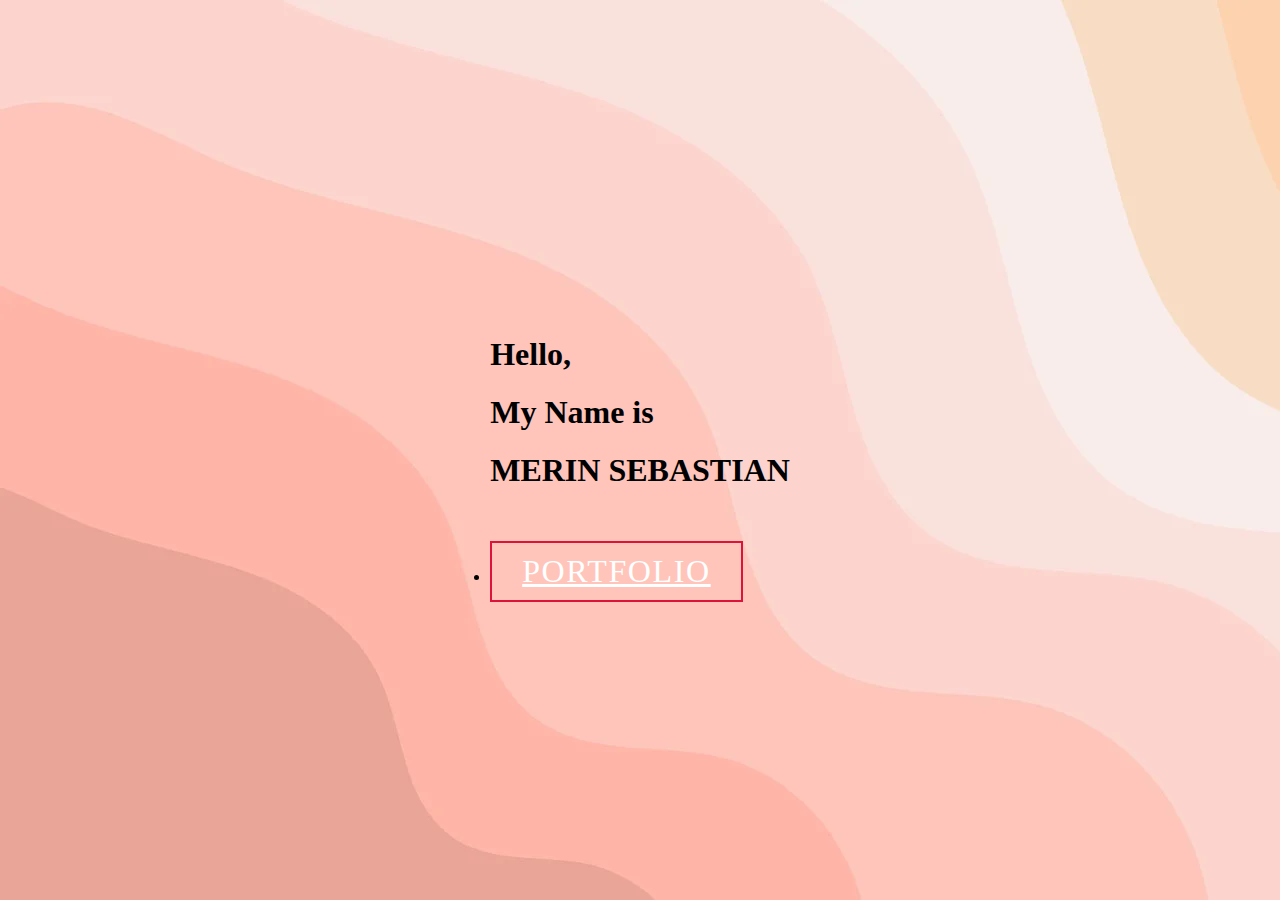
<file: index.html>
<!DOCTYPE html>
<html lang="en">
<head>
    <meta charset="UTF-8">
    <meta name="viewport" content="width=device-width, initial-scale=1.0">
    <title>Document</title>
    <link rel="Stylesheet" href="style.css">
    <style>
        body {
          background-image: url("./imag/1600w-drvq3zaYl2E.webp");
          background-repeat: no-repeat;
          background-attachment: fixed;  
          background-size: cover;
          justify-content: center;
          align-items: center;
        }
        

    </style>
</head>
<body>


  <!-- Hero Section  -->
  <section id="hero">
    <div class="hero container">
      <div>
        <h1>Hello, <span></span></h1>
        <h1>My Name is <span></span></h1>
        <h1>MERIN SEBASTIAN <span></span></h1>
        <li><a href="portfolio.html" type="button" class="cta">Portfolio</a></li>
        
      </div>
    </div>
  </section>
</body>
</html>
</file>
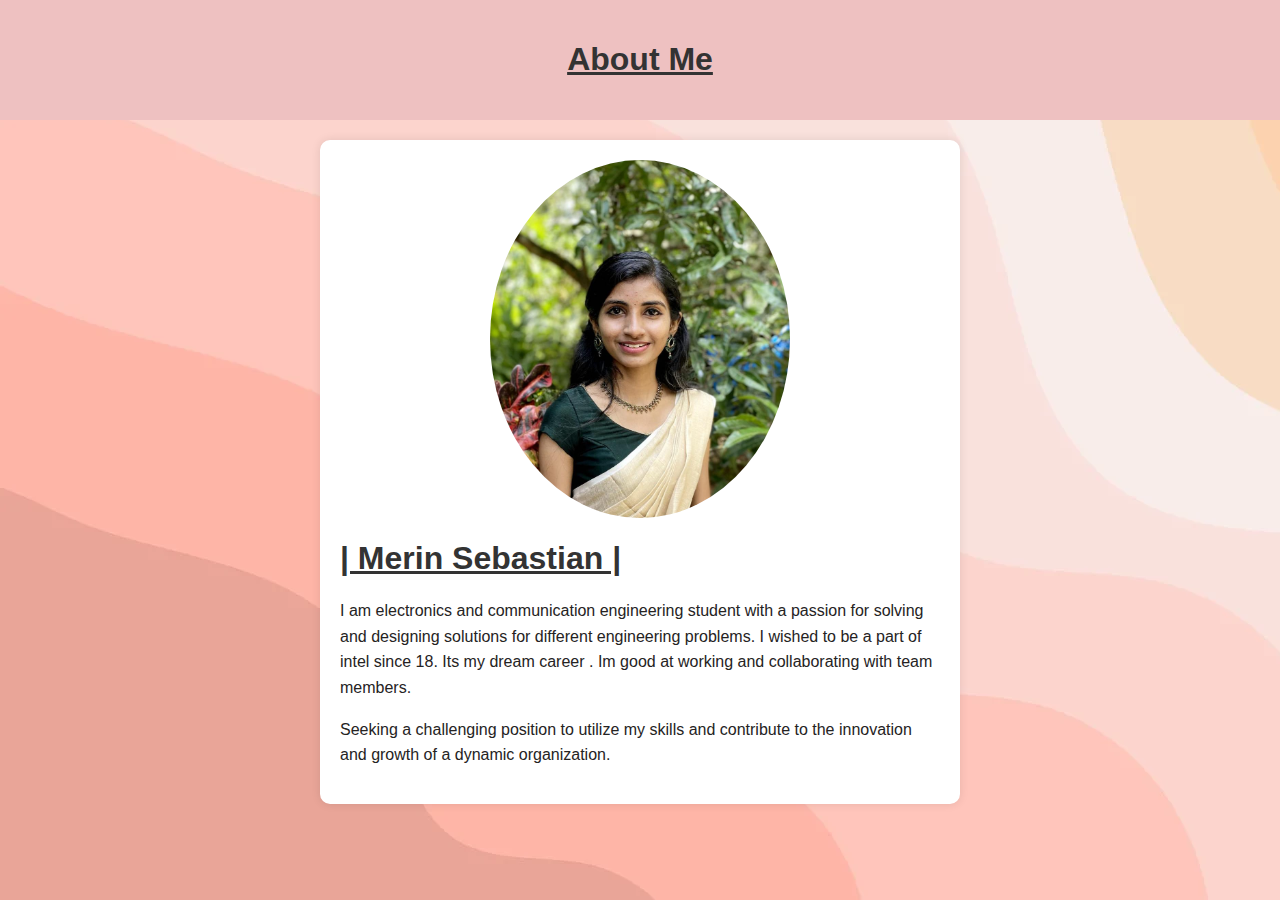
<file: about.html>
<!DOCTYPE html>
<html lang="en">
<head>
    <meta charset="UTF-8">
    <meta name="viewport" content="width=device-width, initial-scale=1.0">
    <style>
        body {
            font-family: Arial, sans-serif;
            margin: 0;
            padding: 0;
            background-image: url("./imag/1600w-drvq3zaYl2E.webp");
          background-repeat: no-repeat;
          background-attachment: fixed;  
          background-size: cover;
          justify-content: center;
          align-items: center;
        }

        header {
            background-color: #eec1c1;
            color: #fff;
            text-align: center;
            padding: 20px;
        }

        section {
            max-width: 600px;
            margin: 20px auto;
            padding: 20px;
            background-color: #fff;
            border-radius: 10px;
            box-shadow: 0 0 10px rgba(0, 0, 0, 0.1);
        }

        img {
            border-radius: 100%;
            max-width: 50%;
            height: auto;
            display: block;
            margin: 0 auto 20px;
        }

        h1 {
            color: #333;
            text-decoration: underline;
        }

        p {
            line-height: 1.6;
            color: #252323;
        }
    </style>
    <title>About Me</title>
</head>
<body>

    <header>
        <h1>About Me</h1>
    </header>

    <section>
        <img src="imag/WhatsApp Image 2024-01-19 at 8.37.25 AM.jpeg" alt="Profile Picture">
        <h1><centre>| Merin Sebastian |</centre></h1>
        <p>
            I am electronics and communication engineering student with a passion for solving and designing solutions for different engineering problems. 
            I wished to be a part of intel since 18. Its my dream career .
            Im good at working and collaborating with team members. 
        </p>
        <p>
            Seeking a challenging position to utilize my skills and contribute to the innovation and 
        growth of a dynamic organization.
        </p>
    </section>

</body>
</html>
</file>
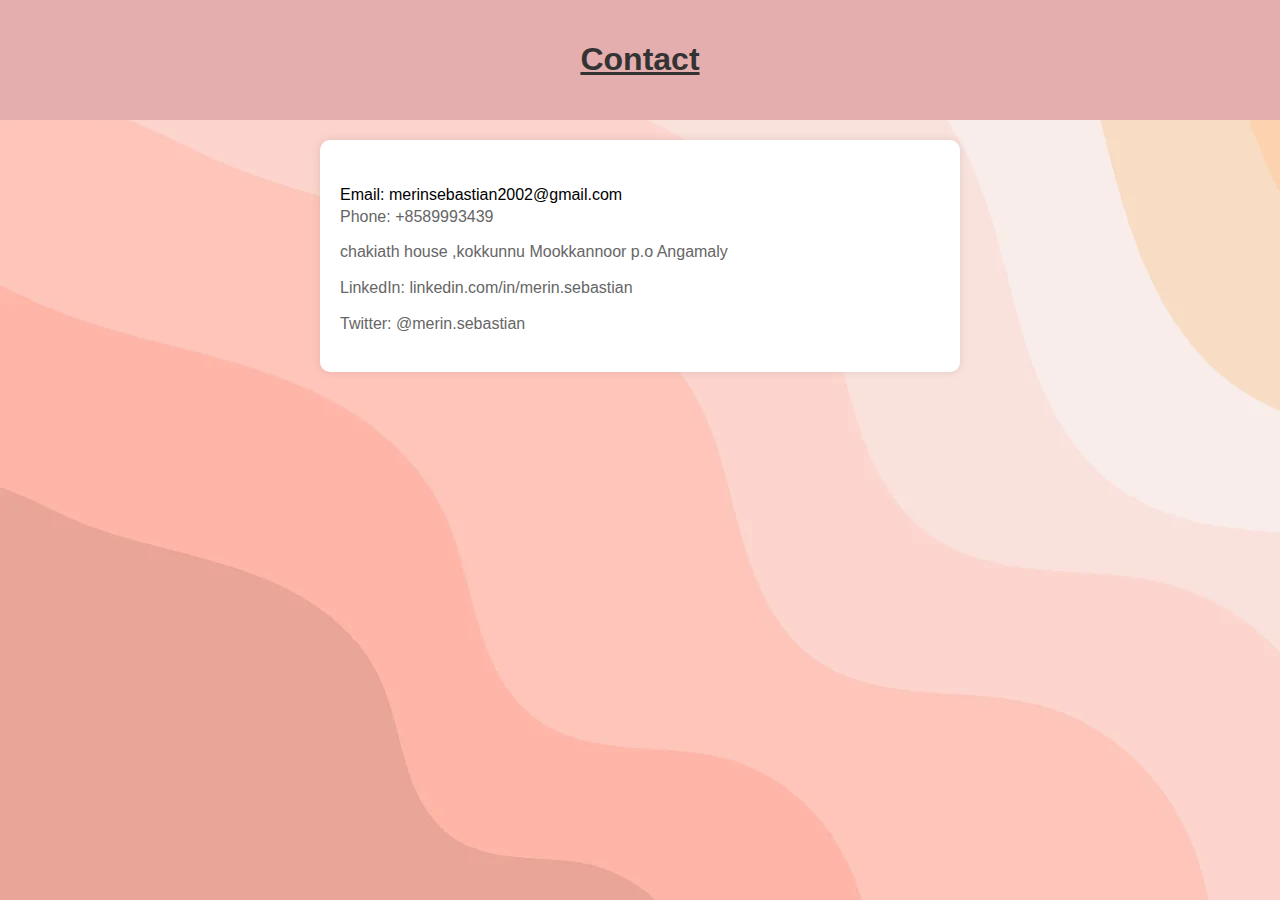
<file: contact.html>
<!DOCTYPE html>
<html lang="en">
<head>
    <meta charset="UTF-8">
    <meta name="viewport" content="width=device-width, initial-scale=1.0">
    <style>
        body {
            font-family: Arial, sans-serif;
            margin: 0;
            padding: 0;
            background-image: url("./imag/1600w-drvq3zaYl2E.webp");
          background-repeat: no-repeat;
          background-attachment: fixed;  
          background-size: cover;
          justify-content: center;
          align-items: center;
        }

        header {
            background-color: #e4aeae;
            color: #fff;
            text-align: center;
            padding: 20px;
        }

        section {
            max-width: 600px;
            margin: 20px auto;
            padding: 20px;
            background-color: #fff;
            border-radius: 10px;
            box-shadow: 0 0 10px rgba(0, 0, 0, 0.1);
        }

        h1 {
            color: #333;
            text-decoration: underline;
        }

        ul {
            list-style-type: none;
            padding: 0;
        }

        li {
            line-height: 1.6;
            color: #666;
            margin-bottom: 10px;
        }

        .contact-info {
            display: flex;
            align-items: center;
            margin-bottom: 10px;
        }

        .contact-info img {
            width: 30px;
            height: 30px;
            margin-right: 10px;
        }
    </style>
    <title>Contact</title>
</head>
<body>

    <header>
        <h1>Contact</h1>
    </header>

    <section>
        <ul>
            <li class="contact-info"></li>
                Email: merinsebastian2002@gmail.com
            </li>

            <li class="contact-info">
                
                Phone: +8589993439
            </li>

            <li class="contact-info">
                
                chakiath house ,kokkunnu Mookkannoor p.o Angamaly
            </li>

            <li class="contact-info">
                
                LinkedIn: linkedin.com/in/merin.sebastian
            </li>

            <li class="contact-info">
                
                Twitter: @merin.sebastian
            </li>
        </ul>
    </section>

</body>
</html>
</file>
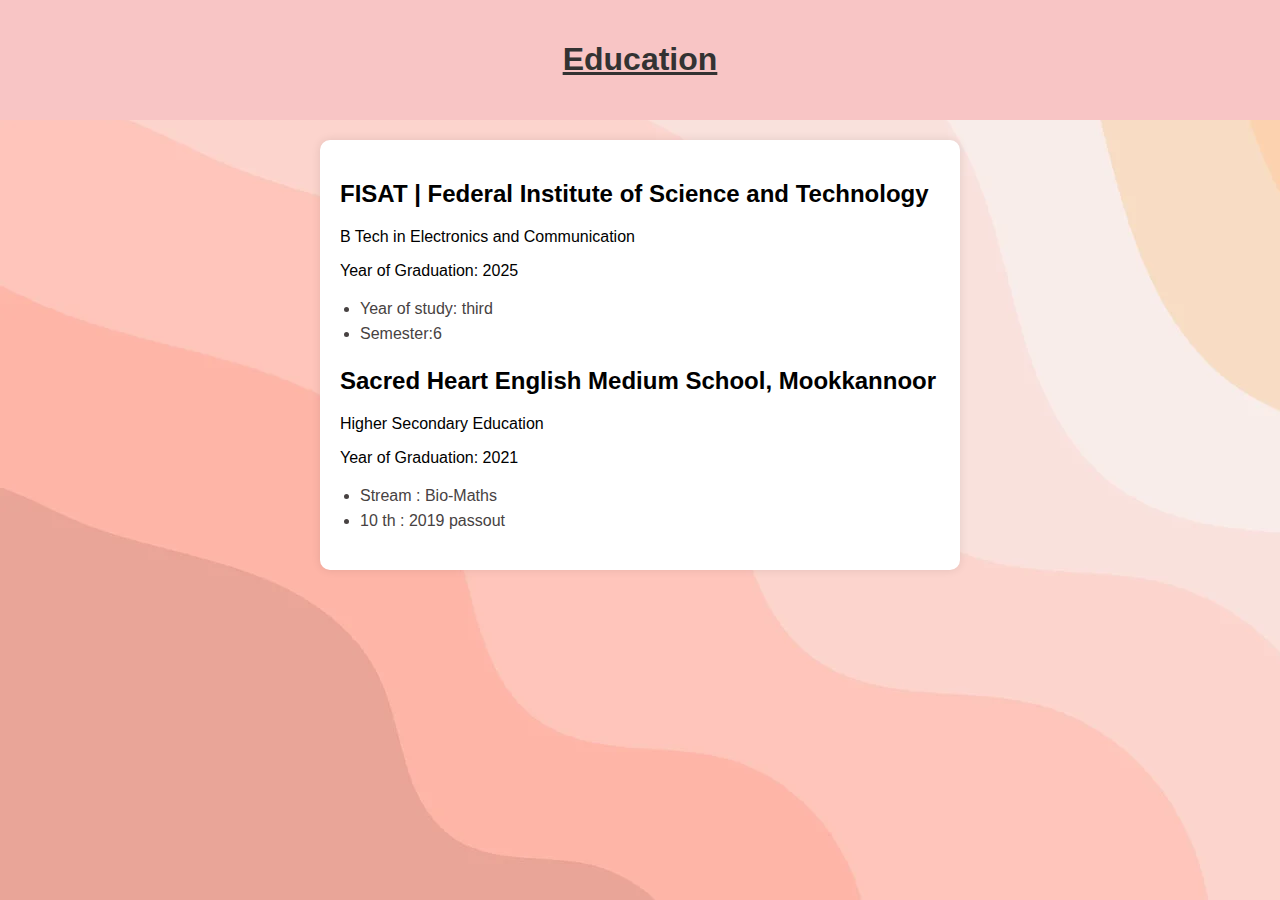
<file: edu.html>
<!DOCTYPE html>
<html lang="en">
<head>
    <meta charset="UTF-8">
    <meta name="viewport" content="width=device-width, initial-scale=1.0">
    <style>
        body {
            font-family: Arial, sans-serif;
            margin: 0;
            padding: 0;
            background-image: url("./imag/1600w-drvq3zaYl2E.webp");
          background-repeat: no-repeat;
          background-attachment: fixed;  
          background-size: cover;
          justify-content: center;
          align-items: center;
        }

        header {
            background-color: #f8c5c5;
            color: #fff;
            text-align: center;
            padding: 20px;
        }

        section {
            max-width: 600px;
            margin: 20px auto;
            padding: 20px;
            background-color: #fff;
            border-radius: 10px;
            box-shadow: 0 0 10px rgba(0, 0, 0, 0.1);
        }

        h1 {
            color: #333;
            text-decoration: underline;
        }

        ul {
            list-style-type: disc;
            padding-left: 20px;
        }

        li {
            line-height: 1.6;
            color: #474242;
        }
    </style>
    <title>Education</title>
</head>
<body>

    <header>
        <h1>Education</h1>
    </header>

    <section>
        <h2>FISAT | Federal Institute of Science and Technology</h2>
        <p>B Tech in Electronics and Communication</p>
        <p>Year of Graduation: 2025</p>
        <ul>
            <li>Year of study: third </li>
            <li>Semester:6</li>
        </ul>

        <h2>Sacred Heart English Medium School, Mookkannoor</h2>
        <p>Higher Secondary Education</p>
        <p>Year of Graduation: 2021</p>
        <ul>
            <li>Stream : Bio-Maths</li>
            <li>10 th : 2019 passout</li>
         
        </ul>
    </section>

</body>
</html>
</file>
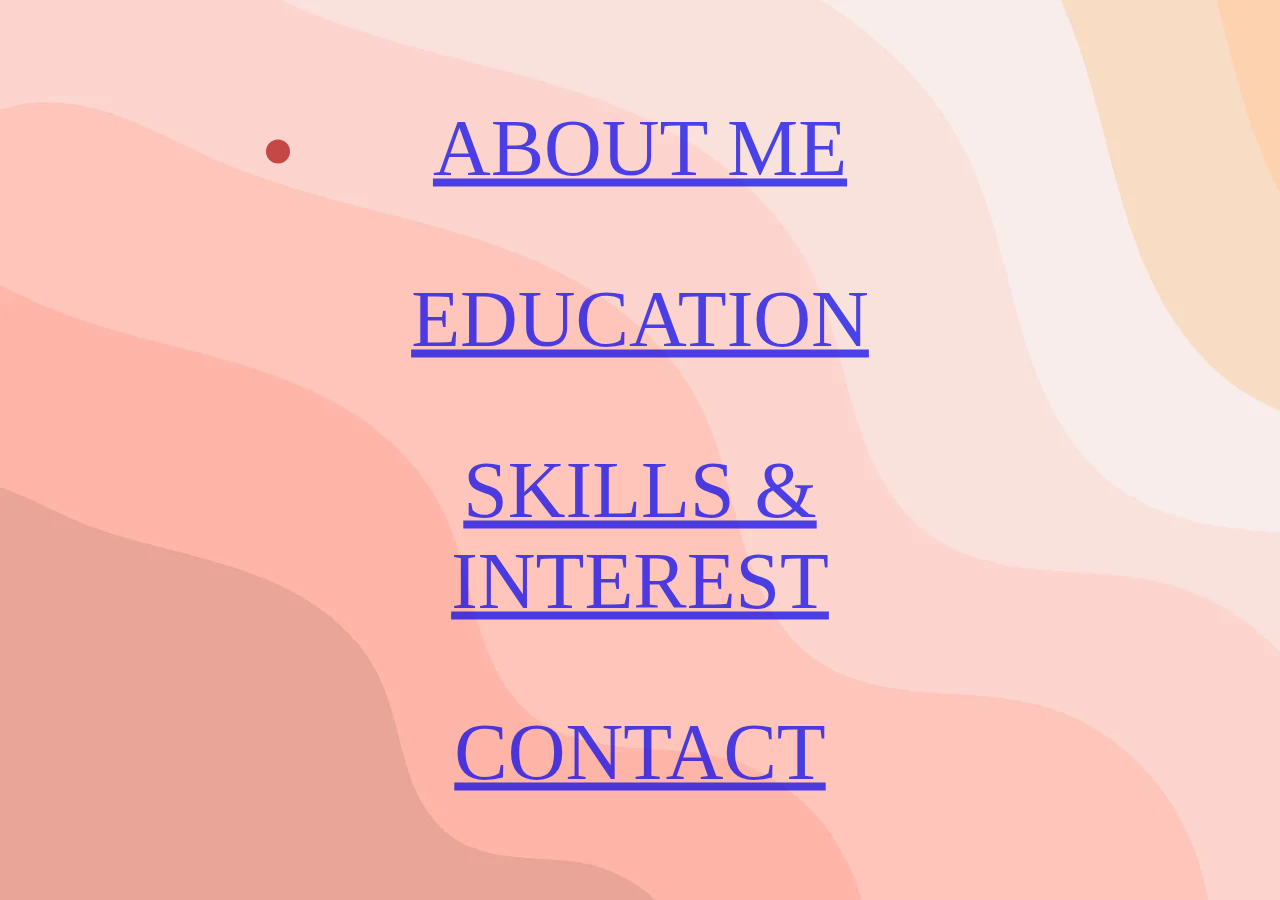
<file: portfolio.html>
<!DOCTYPE html>
<html lang="en">
<head>
    <meta charset="UTF-8">
    <meta name="viewport" content="width=device-width, initial-scale=1.0">
    <title>Document</title>
    <style>
        body {
            padding: 0;
            margin 0;
          background-image: url("./imag/1600w-drvq3zaYl2E.webp");
          background-repeat: no-repeat;
          background-attachment: fixed;  
          background-size: cover;
          justify-content: center;
          align-items: center;
          opacity: 0.7;
        }
        li{
            color: #af0e0e;
            font-size: 5em;
            margin: 0;
            padding: 0;
            text-align: center;
            position: absolute;
            top: 50%;
            left: 50%;
            transform: translatex(-50%) translateY(-50%);

        }
        

    </style>
</head>
<body>
    <div class="links">
    <ul>

    <li><a href="about.html"><p style="text-align:center" style="color:#FF0000">ABOUT ME</a>
    <a href="edu.html"><p style="text-align:center"style="color:#FF0000">EDUCATION</a>
    <a href="sk.html"><p style="text-align:center"style="color:#FF0000">SKILLS & INTEREST </a>
    <a href="contact.html"><p style="text-align:center"style="color:#FF0000">CONTACT</a></li>    
    </ul>
    </div>
</body>
</html>
</file>
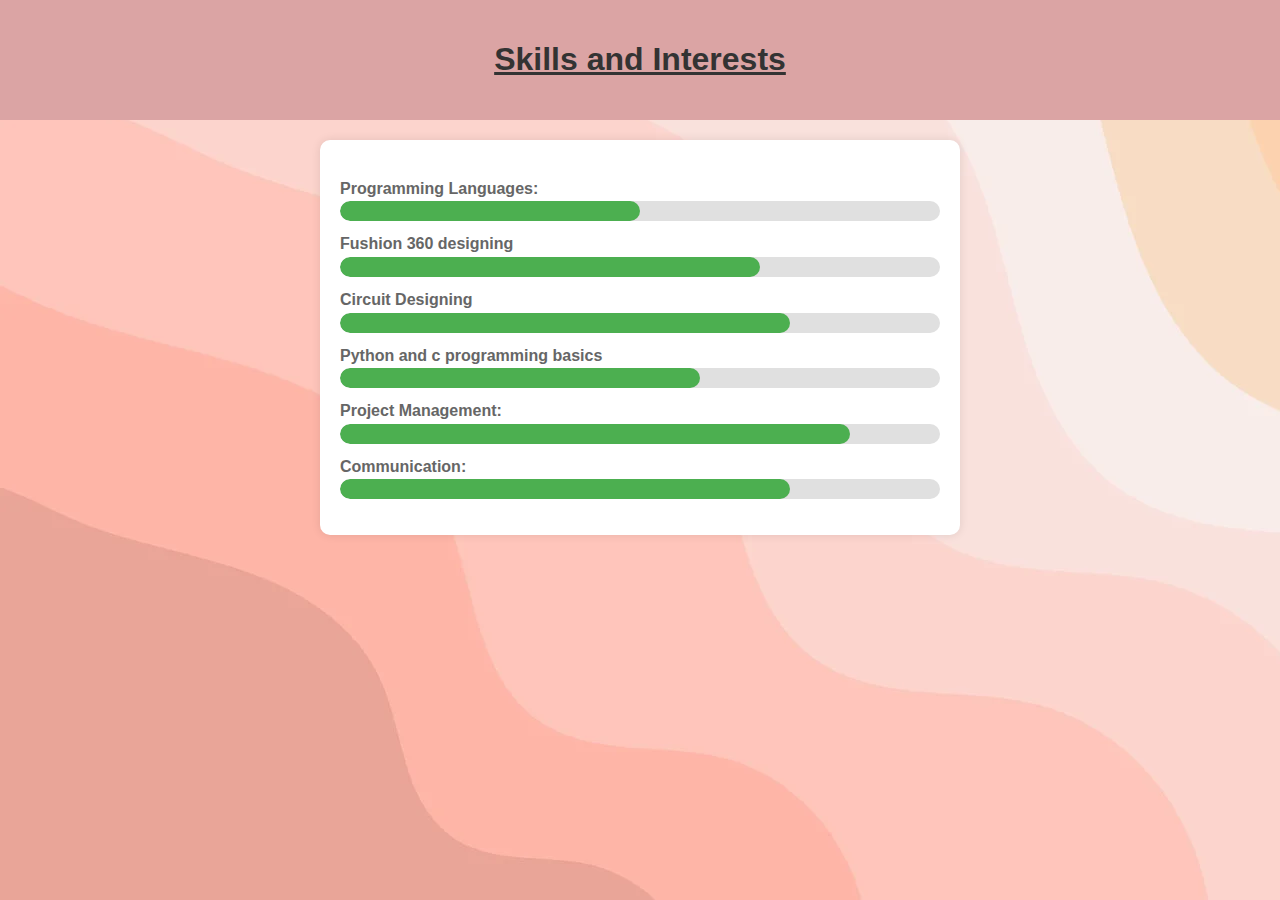
<file: sk.html>
<!DOCTYPE html>
<html lang="en">
<head>
    <meta charset="UTF-8">
    <meta name="viewport" content="width=device-width, initial-scale=1.0">
    <style>
        body {
            font-family: Arial, sans-serif;
            margin: 0;
            padding: 0;
            background-image: url("./imag/1600w-drvq3zaYl2E.webp");
          background-repeat: no-repeat;
          background-attachment: fixed;  
          background-size: cover;
          justify-content: center;
          align-items: center;
        }

        header {
            background-color: #dba4a4;
            color: #efbfbf;
            text-align: center;
            padding: 20px;
        }

        section {
            max-width: 600px;
            margin: 20px auto;
            padding: 20px;
            background-color: #fff;
            border-radius: 10px;
            box-shadow: 0 0 10px rgba(0, 0, 0, 0.1);
        }

        h1 {
            color: #333;
            text-decoration: underline;
        }

        ul {
            list-style-type: none;
            padding: 0;
        }

        li {
            line-height: 1.6;
            color: #666;
            margin-bottom: 10px;
        }

        .skill-bar {
            background-color: #e0e0e0;
            height: 20px;
            border-radius: 10px;
            overflow: hidden;
            margin-bottom: 10px;
        }

        .skill-level {
            height: 100%;
            width: 0;
            border-radius: 10px;
            background-color: #4caf50;
            transition: width 1s ease-in-out;
        }
    </style>
    <title>Skills </title>
</head>
<body>

    <header>
        <h1>Skills and Interests</h1>
    </header>

    <section>
        <ul>
            <li>
                <strong>Programming Languages:</strong>
                <div class="skill-bar">
                    <div class="skill-level" style="width: 50%;"></div>
                </div>
            </li>

            <li>
                <strong>Fushion 360 designing</strong>
                <div class="skill-bar">
                    <div class="skill-level" style="width: 70%;"></div>
                </div>
            </li>

            <li>
                <strong>Circuit Designing</strong>
                <div class="skill-bar">
                    <div class="skill-level" style="width: 75%;"></div>
                </div>
            </li>

            <li>
                <strong>Python and c programming basics</strong>
                <div class="skill-bar">
                    <div class="skill-level" style="width: 60%;"></div>
                </div>
            </li>

            <li>
                <strong>Project Management:</strong>
                <div class="skill-bar">
                    <div class="skill-level" style="width: 85%;"></div>
                </div>
            </li>

            <li>
                <strong>Communication:</strong>
                <div class="skill-bar">
                    <div class="skill-level" style="width: 75%;"></div>
                </div>
            </li>
        </ul>
    </section>

</body>
</html>
</file>
<file: style.css>
.body {
        text-align: center  ;
        margin: auto;
        width: 600px; 
        padding: 50px;
        font-family: system-ui, -apple-system, BlinkMacSystemFont, 'Segoe UI', Roboto, Oxygen, Ubuntu, Cantarell, 'Open Sans', 'Helvetica Neue', sans-serif; 
        color: #382e5d;   
      }  
p {
        color: black;
        font-size: 1.4rem;
        margin-top: 5px;
        line-height: 2.5rem;
        font-weight: 300;
        letter-spacing: 0.05rem;
      }
.container {
        min-height: 100vh;
        width: 100%;
        display: flex;
        align-items: center;
        justify-content: center;
      } 
.cta {
        display: inline-block;
        padding: 10px 30px;
        color: white;
        background-color: transparent;
        border: 2px solid crimson;
        font-size: 2rem;
        text-transform: uppercase;
        letter-spacing: 0.1rem;
        margin-top: 30px;
        transition: 0.3s ease;
        transition-property: background-color, color;
      }
      
.cta:hover 
      {
        color: white;
        background-color: crimson;   
      }

      #hero h1 span {
        position: absolute;
        top: 0;
        left: 0;
        height: 100%;
        width: 0;
        background-color: crimson;
        animation: text_reveal_box 1s ease;
        animation-delay: 0.5s;
      }
      #hero h1:nth-child(1) span {
        animation-delay: 0.5s;
      }
      #hero h1:nth-child(2) span {
        animation-delay: 1.5s;
      }
      #hero h1:nth-child(3) span {
        animation-delay: 2.5s;
      }
                              

.circle-image{
        display: inline-block;
        overflow: hidden;
        width: 33%;
        padding-bottom: 33%;
        height: 0;
        position: relative;
    }
.circle-image img{
      width:100%;
      height:100%;
      position: absolute;
      clip-path: circle(50%);
      object-fit: cover;
    }  
.rectangle {
        width: 200px;
        height: 100px;
        background-color: rgb(244, 160, 160);
        border: 1px solid rgb(230, 188, 188);
        display: flex;;
        align-items: center;
        justify-content: center;
                
    }
.port {
        text-align: center  ;
        top: auto;
        margin:auto ;
        width: 60px; 
        padding: 100px;
        font-family: system-ui, -apple-system, BlinkMacSystemFont, 'Segoe UI', Roboto, Oxygen, Ubuntu, Cantarell, 'Open Sans', 'Helvetica Neue', sans-serif; 
        color: #382e5d; 
        text-decoration: overline;  
        text-decoration: underline;

      }        
.img {
        border-radius: 50%;
      }     
      
.links{
  margin: 0;
  padding: 0;
  display: flex;
  align-items: center;
  justify-content: center;
  height: 100vh; /* 100% of the viewport height */
  font-family: system-ui, -apple-system, BlinkMacSystemFont, 'Segoe UI', Roboto, Oxygen, Ubuntu, Cantarell, 'Open Sans', 'Helvetica Neue', sans-serif; 
  color: #382e5d; 
  text-decoration: overline;  
  text-decoration: underline;
}
</file>
